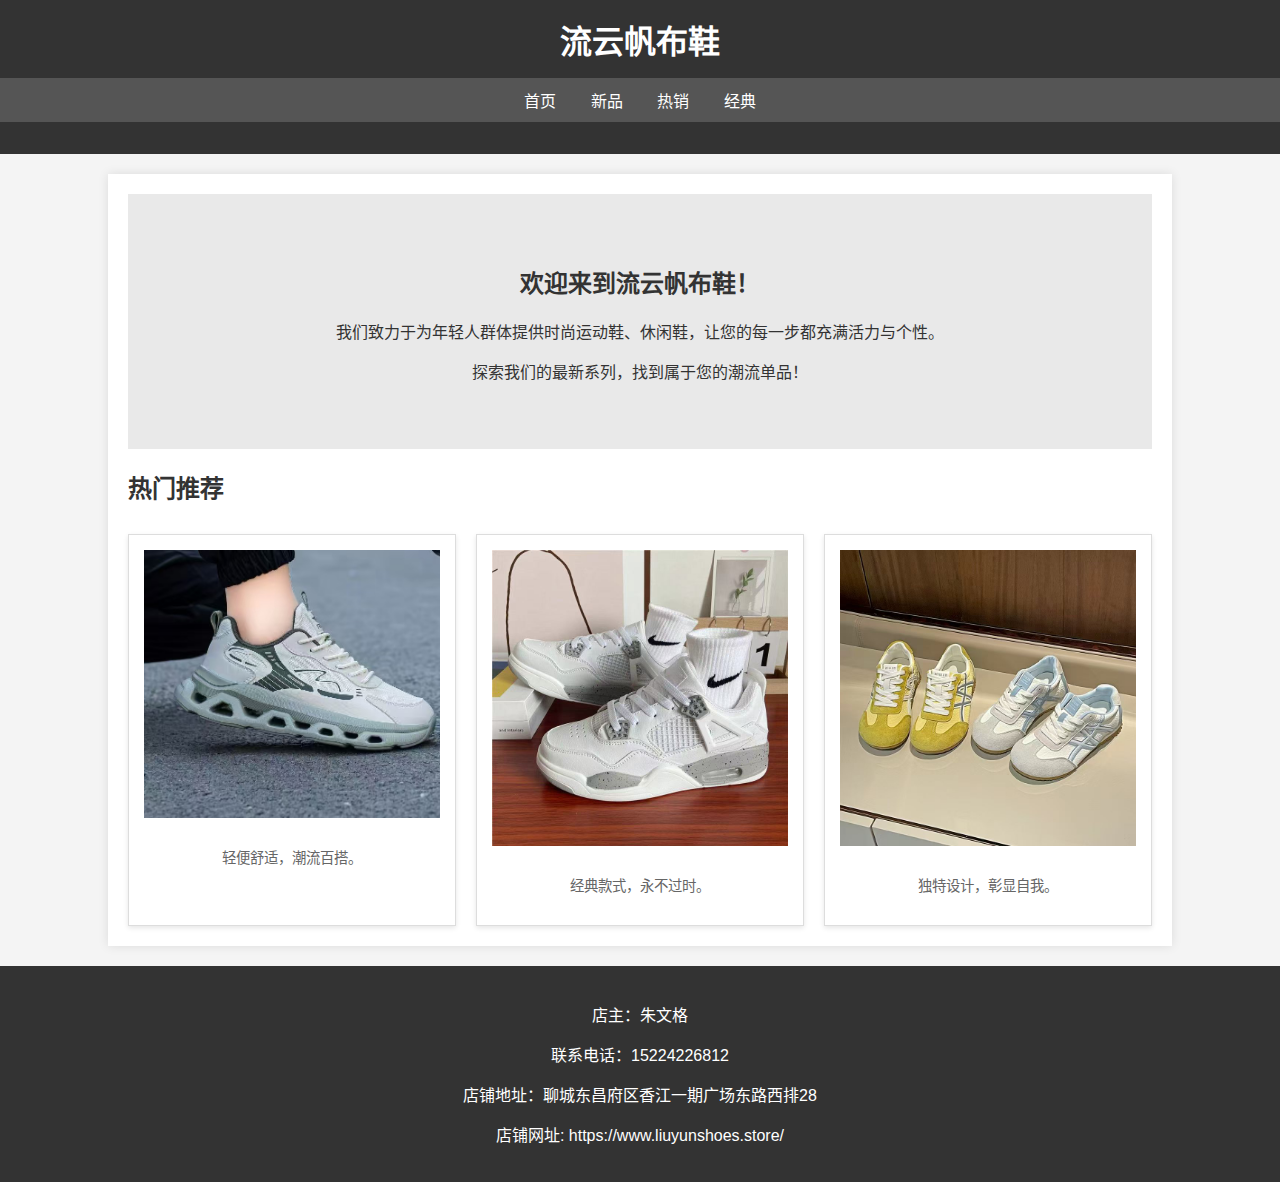
<file: index.html>
<!DOCTYPE html>
<html lang="zh-CN">
<head>
    <meta charset="UTF-8">
    <meta name="viewport" content="width=device-width, initial-scale=1.0">
    <title>流云帆布鞋 - 首页</title>
    <link rel="stylesheet" href="style.css">
</head>
<body>
    <header>
        <h1>流云帆布鞋</h1>
        <nav>
            <ul>
                <li><a href="index.html">首页</a></li>
                <li><a href="products-new.html">新品</a></li>
                <li><a href="products-hot.html">热销</a></li>
                <li><a href="products-classic.html">经典</a></li>
            </ul>
        </nav>
    </header>

    <main class="container">
        <section class="hero">
            <h2>欢迎来到流云帆布鞋！</h2>
            <p>我们致力于为年轻人群体提供时尚运动鞋、休闲鞋，让您的每一步都充满活力与个性。</p>
            <p>探索我们的最新系列，找到属于您的潮流单品！</p>
        </section>

        <section>
            <h2>热门推荐</h2>
            <div class="product-grid">
                <!-- 示例产品，实际图片路径需要根据实际情况调整 -->
                <div class="product-item">
                    <img src="picture/1.jpg" alt="热门产品1">
                    
                    <p>轻便舒适，潮流百搭。</p>
                </div>
                <div class="product-item">
                    <img src="picture/2.jpg" alt="热门产品2">
                    
                    <p>经典款式，永不过时。</p>
                </div>
                <div class="product-item">
                    <img src="picture/3.jpg" alt="热门产品3">
                   
                    <p>独特设计，彰显自我。</p>
                </div>
                <!-- <div class="product-item">
                    <img src="http://t0pegb9xr.hd-bkt.clouddn.com/%E5%BC%80%E5%8F%91%E5%B7%A5%E5%85%B7.png?e=1754704841&token=IoCvUXbmwULhZl30iZnmiOadDpgB6mjZctEUBksv:Cd4dmIGxGNKP8FS6LHo-3DZQgSw=" alt="云存储图片">
                    <h3>开发工具</h3>
                    <p>来自云存储的图片示例。</p>
                </div> -->
            </div>
        </section>
    </main>

    <footer>
        
        <p>店主：朱文格</p>
        <p>联系电话：15224226812</p>
        <p>店铺地址：聊城东昌府区香江一期广场东路西排28</p>
        <p>店铺网址: https://www.liuyunshoes.store/</p>
    </footer>
</body>
</html
</file>
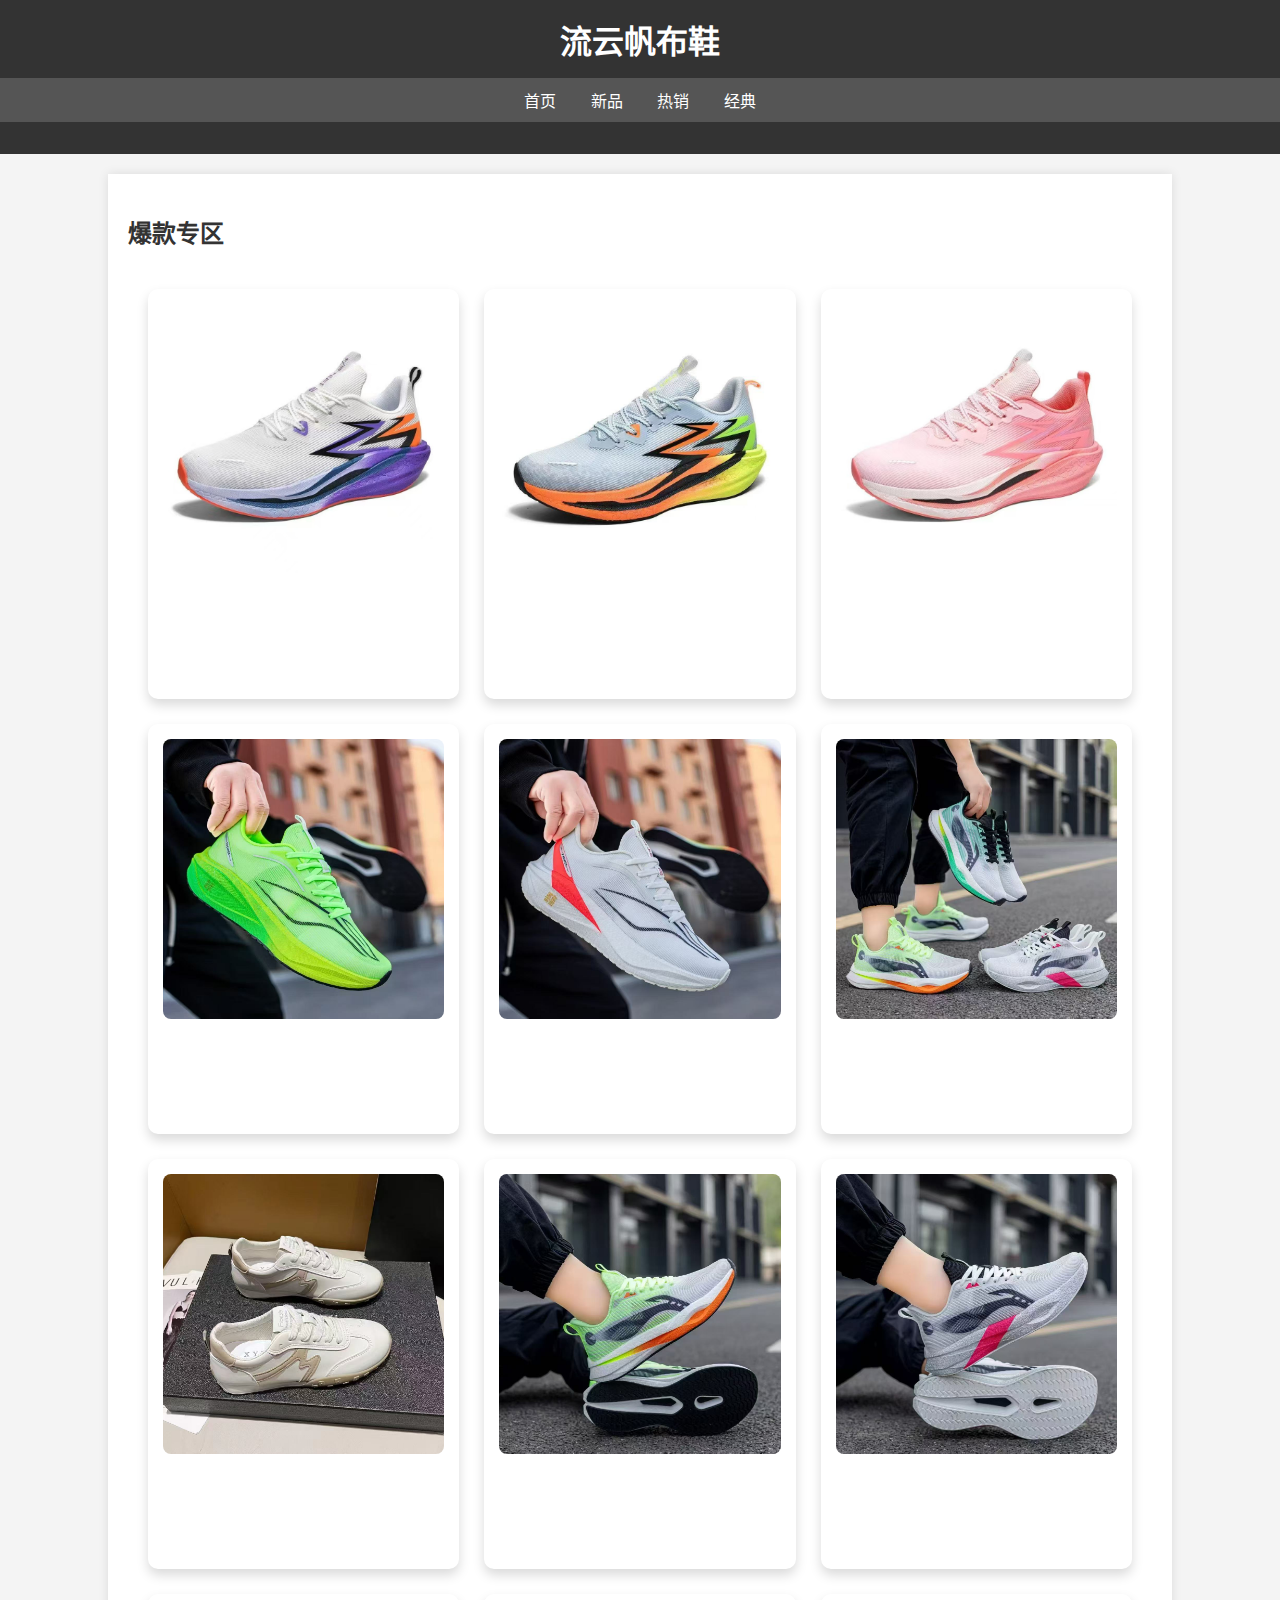
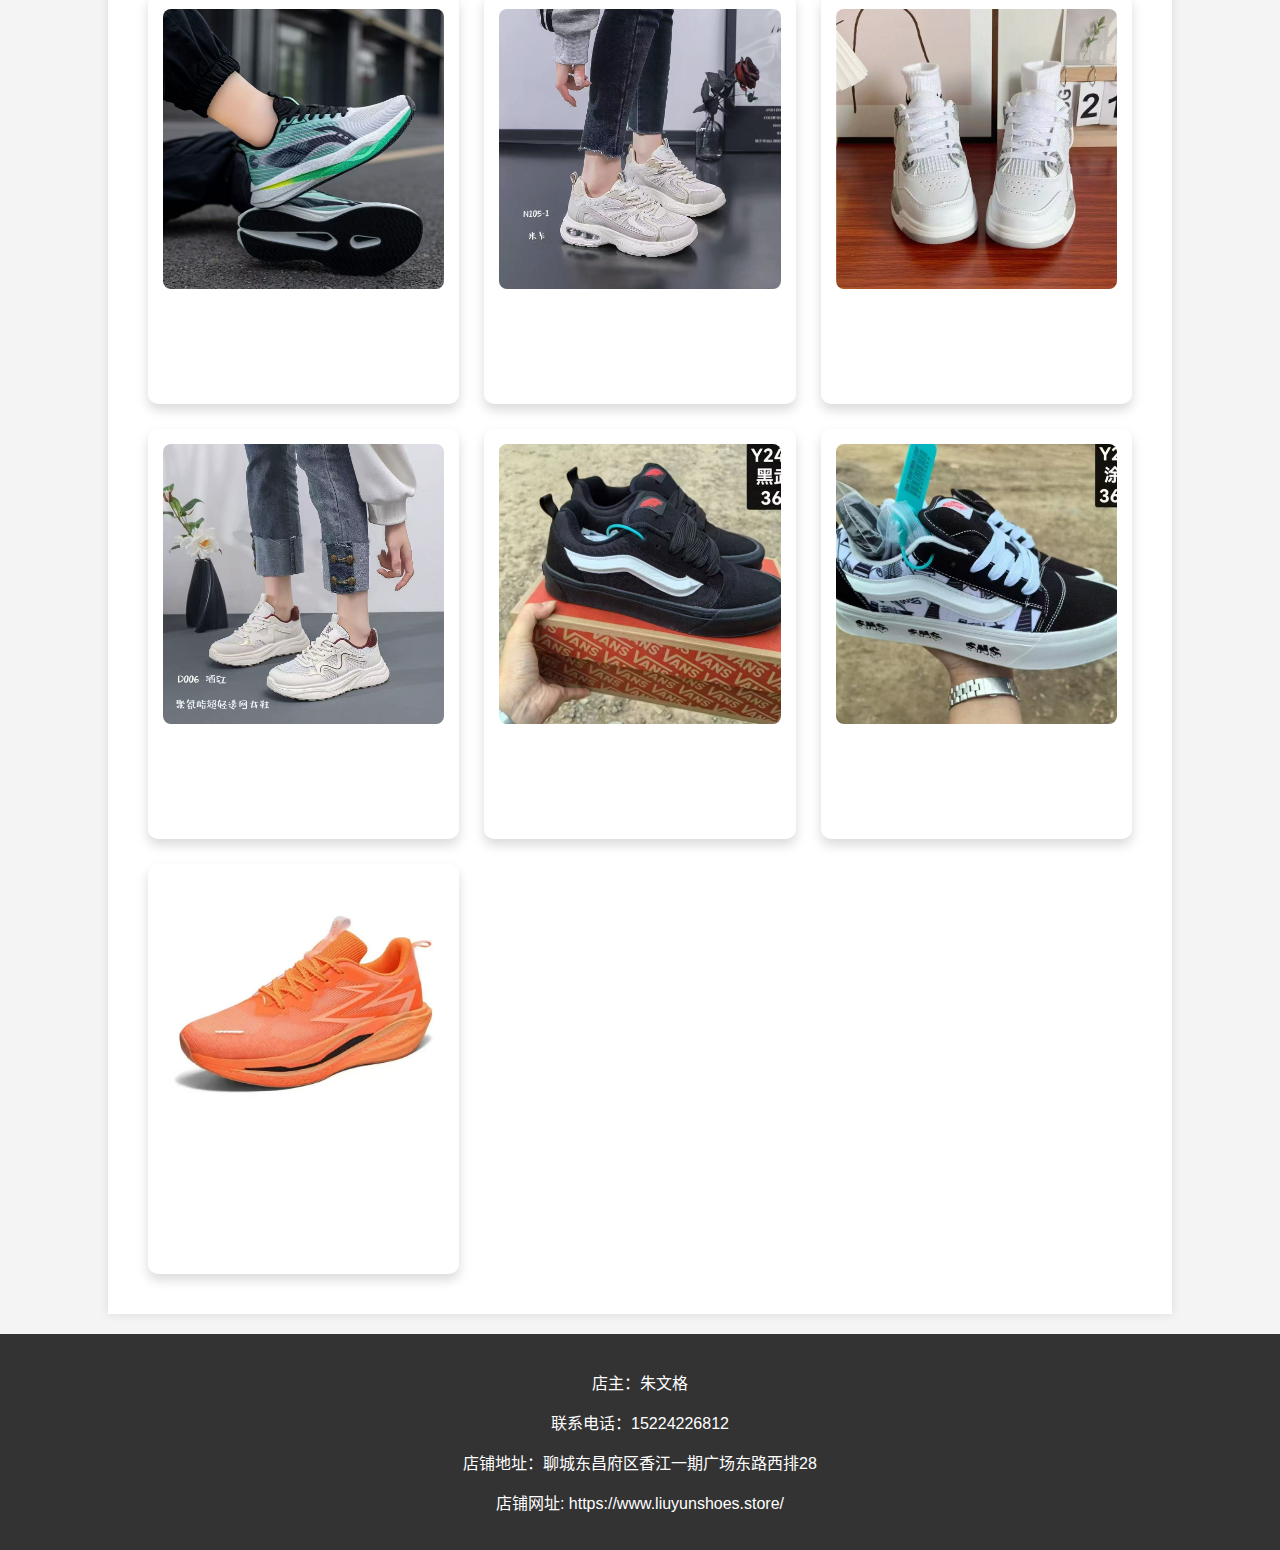
<file: products-hot.html>
<!DOCTYPE html>
<html lang="zh-CN">
<head>
    <meta charset="UTF-8">
    <meta name="viewport" content="width=device-width, initial-scale=1.0">
    <title>爆款专区 - 流云帆布鞋</title>
    <style>
        body {
            font-family: Arial, sans-serif;
            margin: 0;
            padding: 0;
            background-color: #f4f4f4;
            color: #333;
        }
        header {
            background-color: #333;
            color: #fff;
            padding: 1em 0;
            text-align: center;
        }
        header h1 {
            margin: 0;
        }
        nav ul {
            list-style: none;
            padding: 0;
            text-align: center;
            background-color: #555;
        }
        nav ul li {
            display: inline;
            margin: 0 15px;
        }
        nav ul li a {
            color: #fff;
            text-decoration: none;
            padding: 10px 0;
            display: inline-block;
        }
        nav ul li a:hover {
            background-color: #777;
        }
        .container {
            width: 80%;
            margin: 20px auto;
            padding: 20px;
            background-color: #fff;
            box-shadow: 0 0 10px rgba(0, 0, 0, 0.1);
        }
        .hero {
            text-align: center;
            padding: 50px 20px;
            background-color: #e9e9e9;
            margin-bottom: 20px;
        }
        .hero h2 {
            color: #333;
        }
        .product-grid {
            display: grid;
            grid-template-columns: repeat(auto-fit, minmax(250px, 1fr));
            gap: 20px;
            margin-top: 30px;
        }
        .product-item {
            border: 1px solid #ddd;
            padding: 15px;
            text-align: center;
            background-color: #fff;
            box-shadow: 0 2px 5px rgba(0,0,0,0.1);
        }
        .product-item img {
            max-width: 100%;
            height: auto;
            margin-bottom: 10px;
        }
        .product-item h3 {
            font-size: 1.2em;
            margin: 10px 0;
        }
        .product-item p {
            color: #666;
            font-size: 0.9em;
        }
        footer {
            text-align: center;
            padding: 20px;
            background-color: #333;
            color: #fff;
            margin-top: 20px;
        }
        /* products-hot.html specific styles */
        .gallery {
            display: grid;
            grid-template-columns: repeat(auto-fill, minmax(280px, 1fr));
            gap: 25px;
            padding: 20px;
            max-width: 1200px;
            margin: 0 auto;
        }
        .image-container {
            background: white;
            padding: 15px;
            border-radius: 10px;
            box-shadow: 0 6px 12px rgba(0,0,0,0.15);
            transition: all 0.3s ease;
            overflow: hidden;
            display: flex;
            flex-direction: column;
            align-items: center;
            height: 380px;
        }
        .image-container:hover {
            transform: translateY(-8px);
            box-shadow: 0 12px 25px rgba(0,0,0,0.2);
        }
        .image-container img {
            width: 100%;
            height: 280px;
            object-fit: cover;
            display: block;
            border-radius: 8px;
            transition: transform 0.3s ease;
        }
        .image-container:hover img {
            transform: scale(1.05);
        }
        .image-name {
            display: none;
        }
    </style>
</head>
<body>
    <header>
        <h1>流云帆布鞋</h1>
        <nav>
            <ul>
                <li><a href="index.html">首页</a></li>
                <li><a href="products-new.html">新品</a></li>
                <li><a href="products-hot.html">热销</a></li>
                <li><a href="products-classic.html">经典</a></li>
            </ul>
        </nav>
    </header>

    <main class="container">
        <section>
            <h2>爆款专区</h2>
            <div class="gallery" id="gallery"></div>
        </section>
    </main>

    <footer>
        
        <p>店主：朱文格</p>
        <p>联系电话：15224226812</p>
        <p>店铺地址：聊城东昌府区香江一期广场东路西排28</p>
        <p>店铺网址: https://www.liuyunshoes.store/</p>
    </footer>

    <script>
        // 可根据需要修改此数组为爆款图片列表
const images = [
    '10.jpg',
    '11.jpg',
    '12.jpg',
    '13.jpg',
    '14.jpg',
    '15.jpg',
    '16.jpg',
    '23.jpg',
    '24.jpg',
    '25.jpg',
    '26.jpg',
    '27.jpg',
    '5656.jpg',
    '7.jpg',
    '8.jpg',
    '9.jpg'
];
        const gallery = document.getElementById('gallery');
        images.forEach(imageName => {
            const imageUrl = `./hot_product/${imageName}`;
            const container = document.createElement('div');
            container.className = 'image-container';
            const img = document.createElement('img');
            img.src = imageUrl;
            img.alt = imageName;
            img.loading = 'lazy';
            img.style.cursor = 'pointer';
            const nameDiv = document.createElement('div');
            nameDiv.className = 'image-name';
            nameDiv.textContent = imageName;
            container.appendChild(img);
            // container.appendChild(nameDiv); // 移除图片名称显示
            gallery.appendChild(container);
            img.addEventListener('click', () => {
                const modal = document.createElement('div');
                modal.style.position = 'fixed';
                modal.style.top = 0;
                modal.style.left = 0;
                modal.style.width = '100%';
                modal.style.height = '100%';
                modal.style.backgroundColor = 'rgba(0,0,0,0.8)';
                modal.style.display = 'flex';
                modal.style.justifyContent = 'center';
                modal.style.alignItems = 'center';
                modal.style.zIndex = 1000;
                const modalImg = document.createElement('img');
                modalImg.src = imageUrl;
                modalImg.style.maxWidth = '90%';
                modalImg.style.maxHeight = '90%';
                modalImg.style.objectFit = 'contain';
                modal.appendChild(modalImg);
                document.body.appendChild(modal);
                modal.addEventListener('click', () => {
                    document.body.removeChild(modal);
                });
            });
        });
    </script>
</body>
</html>
</file>
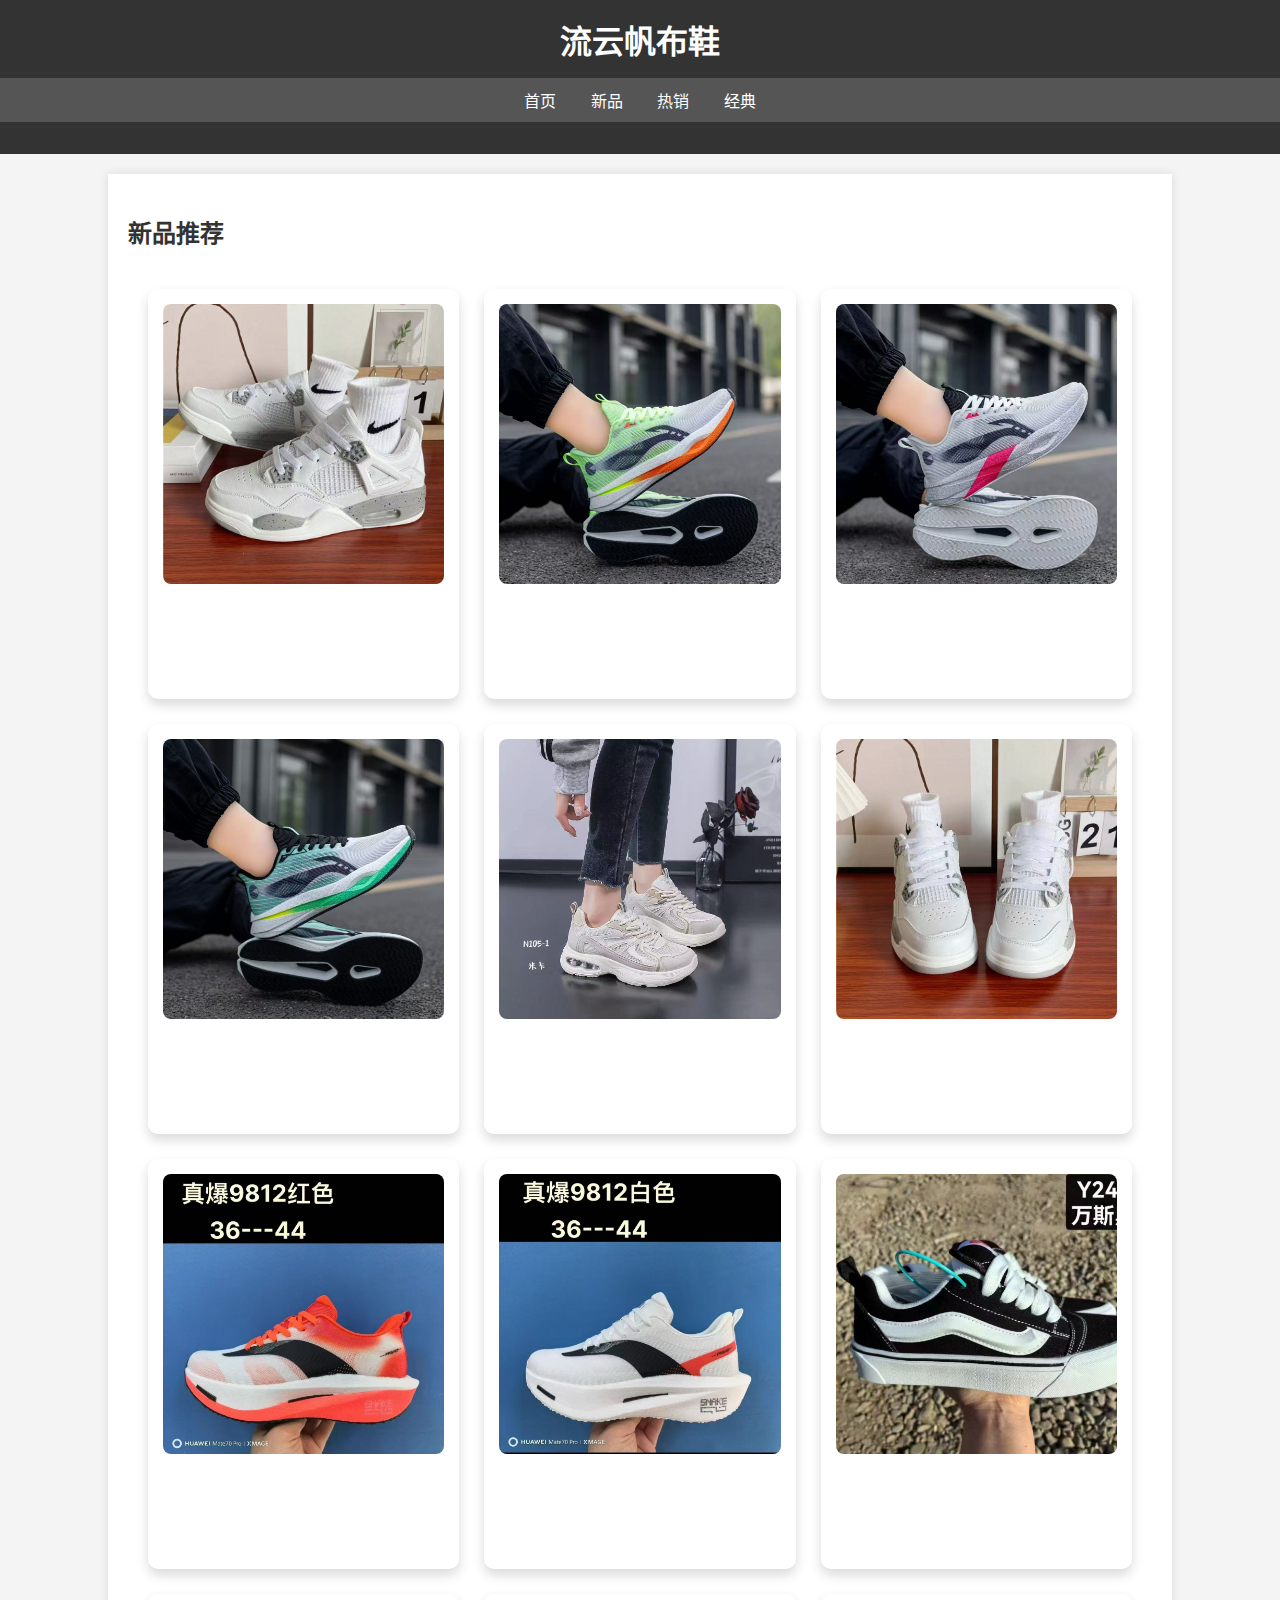
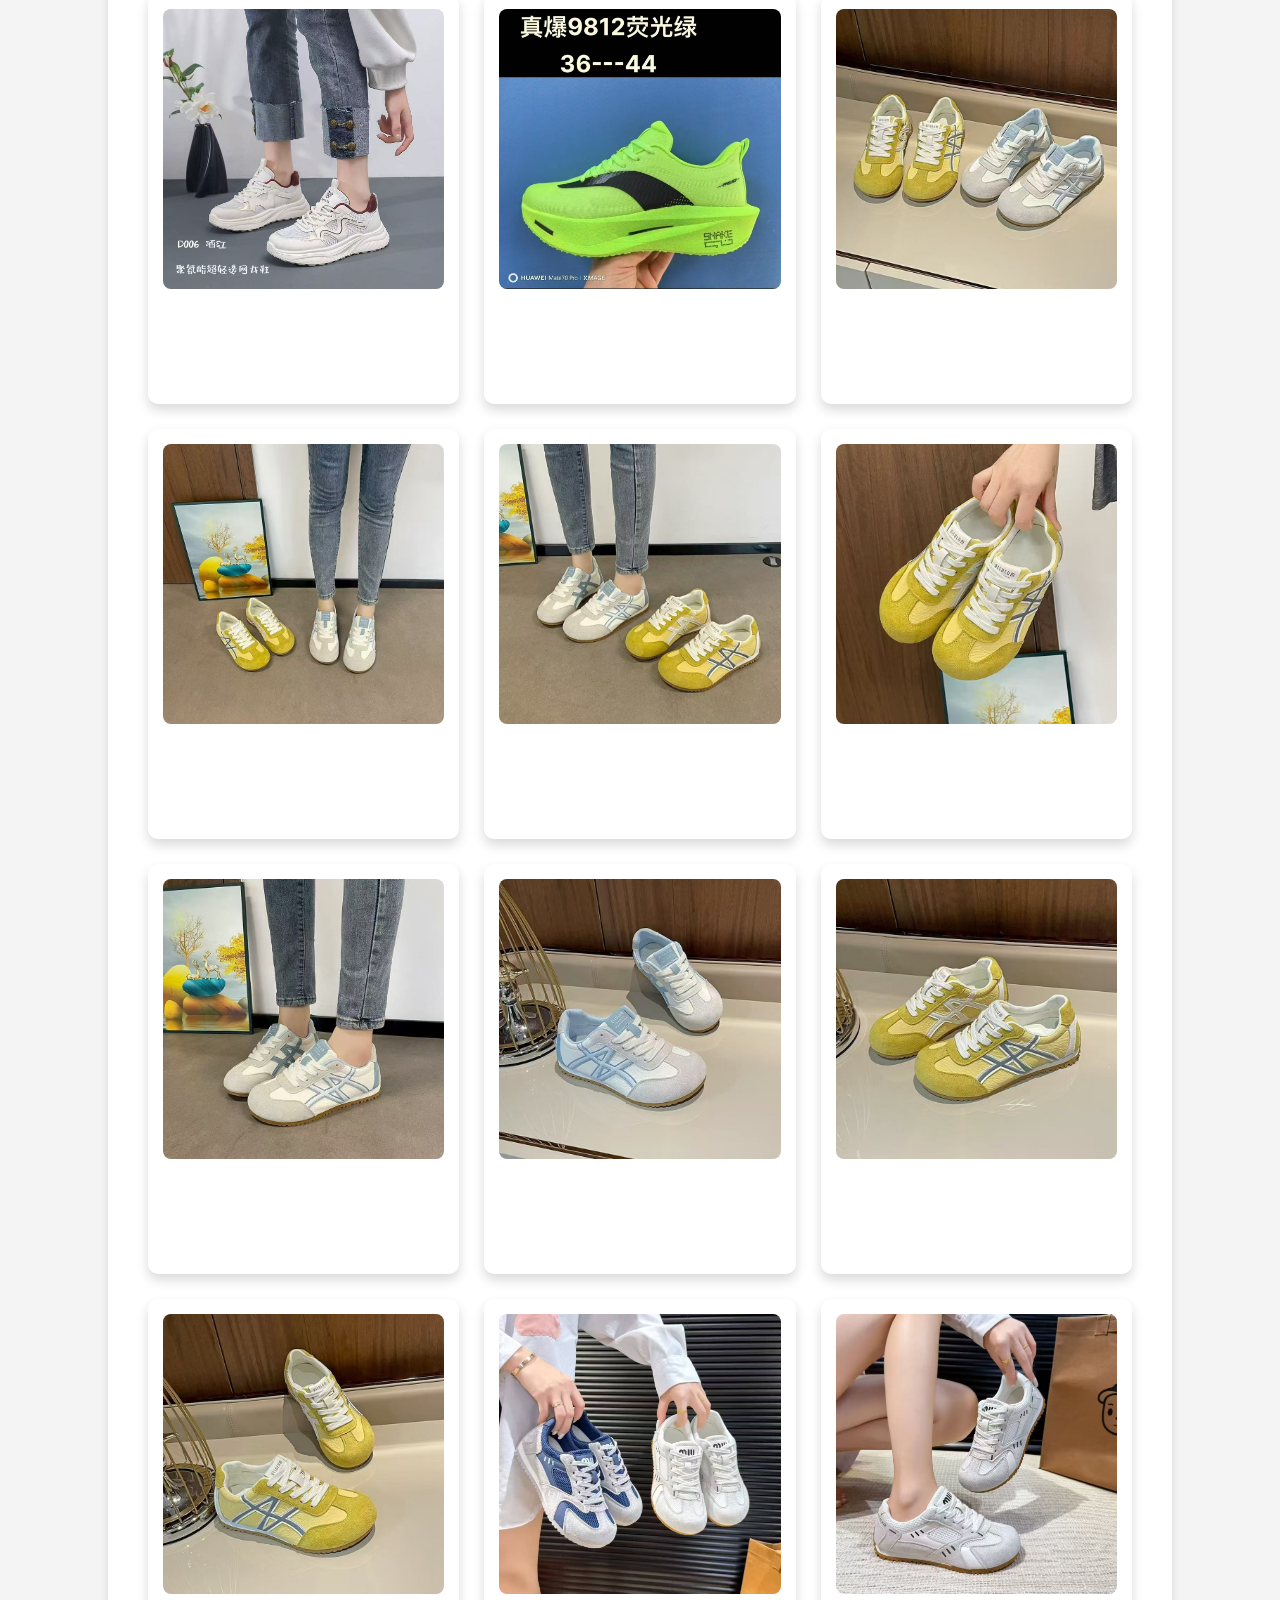
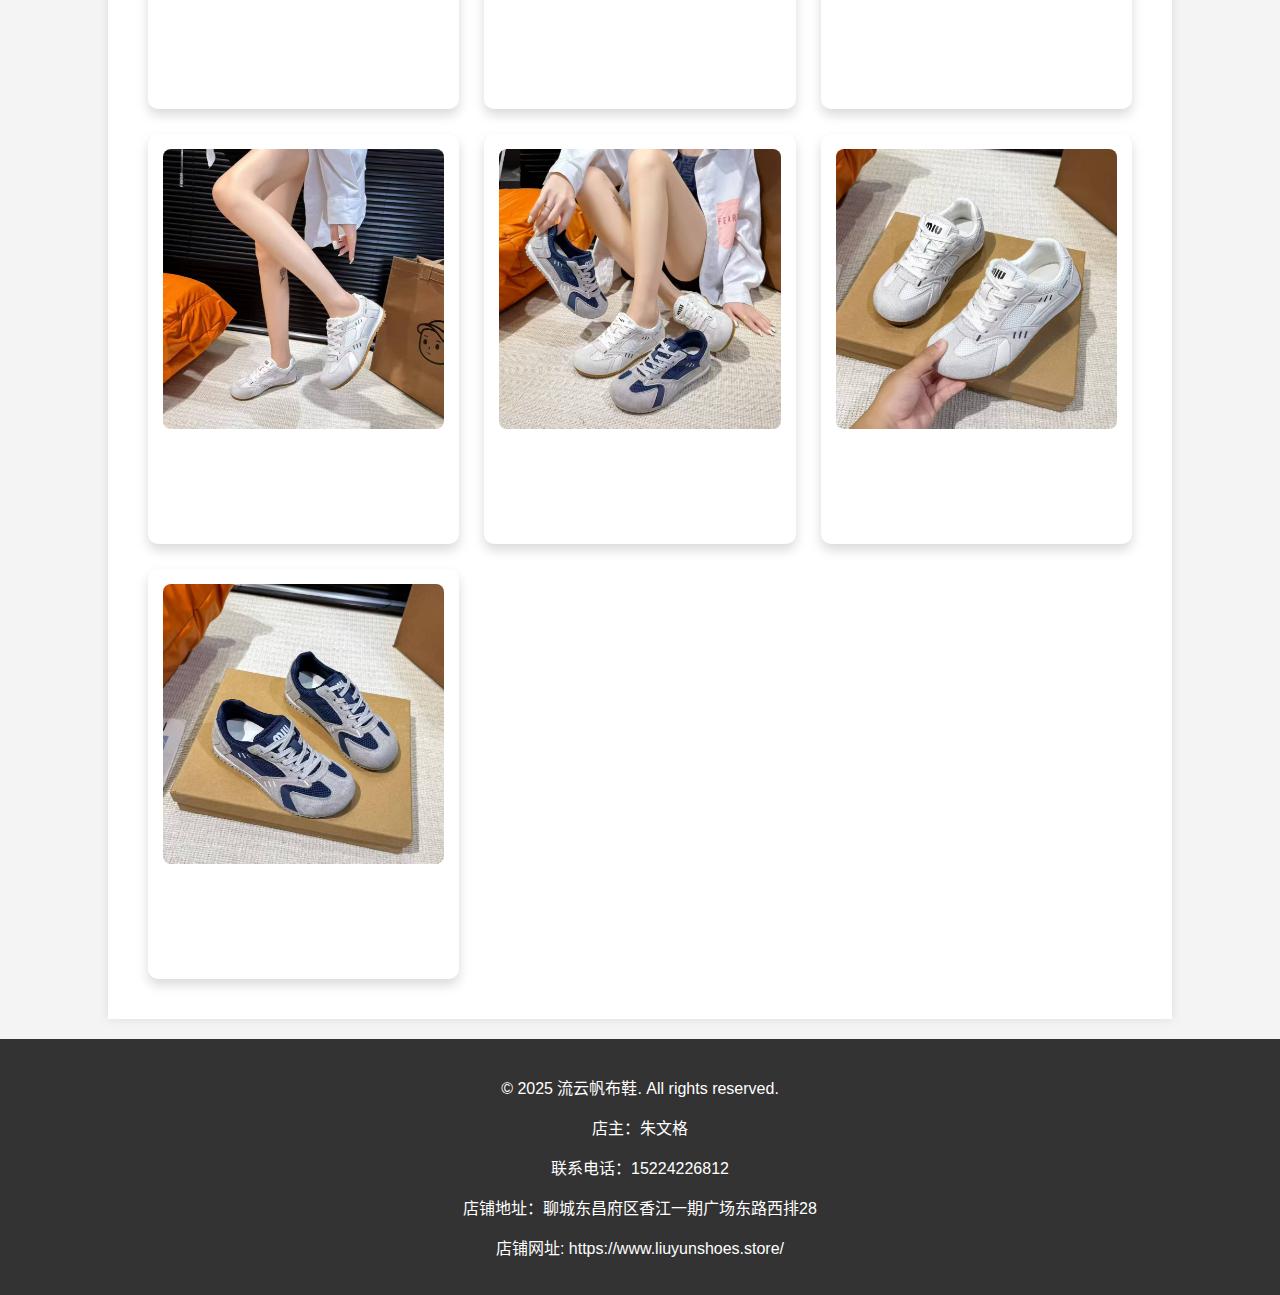
<file: products-new.html>
<!DOCTYPE html>
<html lang="zh-CN">
<head>
    <meta charset="UTF-8">
    <meta name="viewport" content="width=device-width, initial-scale=1.0">
    <title>新品推荐 - 流云帆布鞋</title>
    <style>
        body {
            font-family: Arial, sans-serif;
            margin: 0;
            padding: 0;
            background-color: #f4f4f4;
            color: #333;
        }
        header {
            background-color: #333;
            color: #fff;
            padding: 1em 0;
            text-align: center;
        }
        header h1 {
            margin: 0;
        }
        nav ul {
            list-style: none;
            padding: 0;
            text-align: center;
            background-color: #555;
        }
        nav ul li {
            display: inline;
            margin: 0 15px;
        }
        nav ul li a {
            color: #fff;
            text-decoration: none;
            padding: 10px 0;
            display: inline-block;
        }
        nav ul li a:hover {
            background-color: #777;
        }
        .container {
            width: 80%;
            margin: 20px auto;
            padding: 20px;
            background-color: #fff;
            box-shadow: 0 0 10px rgba(0, 0, 0, 0.1);
        }
        .hero {
            text-align: center;
            padding: 50px 20px;
            background-color: #e9e9e9;
            margin-bottom: 20px;
        }
        .hero h2 {
            color: #333;
        }
        .product-grid {
            display: grid;
            grid-template-columns: repeat(auto-fit, minmax(250px, 1fr));
            gap: 20px;
            margin-top: 30px;
        }
        .product-item {
            border: 1px solid #ddd;
            padding: 15px;
            text-align: center;
            background-color: #fff;
            box-shadow: 0 2px 5px rgba(0,0,0,0.1);
        }
        .product-item img {
            max-width: 100%;
            height: auto;
            margin-bottom: 10px;
        }
        .product-item h3 {
            font-size: 1.2em;
            margin: 10px 0;
        }
        .product-item p {
            color: #666;
            font-size: 0.9em;
        }
        footer {
            text-align: center;
            padding: 20px;
            background-color: #333;
            color: #fff;
            margin-top: 20px;
        }
        /* products-new.html specific styles */
        .gallery {
            display: grid;
            grid-template-columns: repeat(auto-fill, minmax(280px, 1fr));
            gap: 25px;
            padding: 20px;
            max-width: 1200px;
            margin: 0 auto;
        }
        .image-container {
            background: white;
            padding: 15px;
            border-radius: 10px;
            box-shadow: 0 6px 12px rgba(0,0,0,0.15);
            transition: all 0.3s ease;
            overflow: hidden;
            display: flex;
            flex-direction: column;
            align-items: center;
            height: 380px;
        }
        .image-container:hover {
            transform: translateY(-8px);
            box-shadow: 0 12px 25px rgba(0,0,0,0.2);
        }
        .image-container img {
            width: 100%;
            height: 280px;
            object-fit: cover;
            display: block;
            border-radius: 8px;
            transition: transform 0.3s ease;
        }
        .image-container:hover img {
            transform: scale(1.05);
        }
        .image-name {
            display: none;
        }
    </style>
</head>
<body>
    <header>
        <h1>流云帆布鞋</h1>
        <nav>
            <ul>
                <li><a href="index.html">首页</a></li>
                <li><a href="products-new.html">新品</a></li>
                <li><a href="products-hot.html">热销</a></li>
                <li><a href="products-classic.html">经典</a></li>
            </ul>
        </nav>
    </header>

    <main class="container">
        <section>
            <h2>新品推荐</h2>
            <div class="gallery" id="gallery"></div>
        </section>
    </main>

    <footer>
        <p>&copy; 2025 流云帆布鞋. All rights reserved.</p>
        <p>店主：朱文格</p>
        <p>联系电话：15224226812</p>
        <p>店铺地址：聊城东昌府区香江一期广场东路西排28</p>
        <p>店铺网址: https://www.liuyunshoes.store/</p>
    </footer>

    <script>
        // 可根据需要修改此数组为新品图片列表
const images = [
    '2.jpg',
    '23.jpg',
    '24.jpg',
    '25.jpg',
    '26.jpg',
    '27.jpg',
    '3.jpg',
    '4.jpg',
    '5.jpg',
    '5656.jpg',
    '6.jpg',
    '微信图片_20250720170955.jpg',
    '微信图片_20250720171017.jpg',
    '微信图片_20250720171114.jpg',
    '微信图片_202507201711141.jpg',
    '微信图片_202507201711142.jpg',
    '微信图片_202507201711143.jpg',
    '微信图片_202507201711144.jpg',
    '微信图片_202507201711145.jpg',
    '微信图片_202507201711146.jpg',
    '微信图片_20250720171115.jpg',
    '微信图片_202507201711151.jpg',
    '微信图片_202507201711152.jpg',
    '微信图片_202507201711153.jpg',
    '微信图片_202507201711154.jpg'
];
        const gallery = document.getElementById('gallery');
        images.forEach(imageName => {
            const imageUrl = `./new_product/${imageName}`;
            const container = document.createElement('div');
            container.className = 'image-container';
            const img = document.createElement('img');
            img.src = imageUrl;
            img.alt = imageName;
            img.loading = 'lazy';
            img.style.cursor = 'pointer';
            const nameDiv = document.createElement('div');
            nameDiv.className = 'image-name';
            nameDiv.textContent = imageName;
            container.appendChild(img);
            // container.appendChild(nameDiv); // 移除图片名称显示
            gallery.appendChild(container);
            img.addEventListener('click', () => {
                const modal = document.createElement('div');
                modal.style.position = 'fixed';
                modal.style.top = 0;
                modal.style.left = 0;
                modal.style.width = '100%';
                modal.style.height = '100%';
                modal.style.backgroundColor = 'rgba(0,0,0,0.8)';
                modal.style.display = 'flex';
                modal.style.justifyContent = 'center';
                modal.style.alignItems = 'center';
                modal.style.zIndex = 1000;
                const modalImg = document.createElement('img');
                modalImg.src = imageUrl;
                modalImg.style.maxWidth = '90%';
                modalImg.style.maxHeight = '90%';
                modalImg.style.objectFit = 'contain';
                modal.appendChild(modalImg);
                document.body.appendChild(modal);
                modal.addEventListener('click', () => {
                    document.body.removeChild(modal);
                });
            });
        });
    </script>
</body>
</html>
</file>
<file: style.css>
body {
            font-family: Arial, sans-serif;
            margin: 0;
            padding: 0;
            background-color: #f4f4f4;
            color: #333;
        }
        header {
            background-color: #333;
            color: #fff;
            padding: 1em 0;
            text-align: center;
        }
        header h1 {
            margin: 0;
        }
        nav ul {
            list-style: none;
            padding: 0;
            text-align: center;
            background-color: #555;
        }
        nav ul li {
            display: inline;
            margin: 0 15px;
        }
        nav ul li a {
            color: #fff;
            text-decoration: none;
            padding: 10px 0;
            display: inline-block;
        }
        nav ul li a:hover {
            background-color: #777;
        }
        .container {
            width: 80%;
            margin: 20px auto;
            padding: 20px;
            background-color: #fff;
            box-shadow: 0 0 10px rgba(0, 0, 0, 0.1);
        }
        .hero {
            text-align: center;
            padding: 50px 20px;
            background-color: #e9e9e9;
            margin-bottom: 20px;
        }
        .hero h2 {
            color: #333;
        }
        .product-grid {
            display: grid;
            grid-template-columns: repeat(auto-fit, minmax(250px, 1fr));
            gap: 20px;
            margin-top: 30px;
        }
        .product-item {
            border: 1px solid #ddd;
            padding: 15px;
            text-align: center;
            background-color: #fff;
            box-shadow: 0 2px 5px rgba(0,0,0,0.1);
        }
        .product-item img {
            max-width: 100%;
            height: auto;
            margin-bottom: 10px;
        }
        .product-item h3 {
            font-size: 1.2em;
            margin: 10px 0;
        }
        .product-item p {
            color: #666;
            font-size: 0.9em;
        }
        footer {
            text-align: center;
            padding: 20px;
            background-color: #333;
            color: #fff;
            margin-top: 20px;
        }
        /* Gallery styles for product pages */
        .gallery {
            display: grid;
            grid-template-columns: repeat(auto-fill, minmax(280px, 1fr));
            gap: 25px;
            padding: 20px;
            max-width: 1200px;
            margin: 0 auto;
        }
        .image-container {
            background: white;
            padding: 15px;
            border-radius: 10px;
            box-shadow: 0 6px 12px rgba(0,0,0,0.15);
            transition: all 0.3s ease;
            overflow: hidden;
            display: flex;
            flex-direction: column;
            align-items: center;
            height: 380px;
        }
        .image-container:hover {
            transform: translateY(-8px);
            box-shadow: 0 12px 25px rgba(0,0,0,0.2);
        }
        .image-container img {
            width: 100%;
            height: 280px;
            object-fit: cover;
            display: block;
            border-radius: 8px;
            transition: transform 0.3s ease;
        }
        .image-container:hover img {
            transform: scale(1.05);
        }
        .image-name {
            display: none;
        }
</file>
